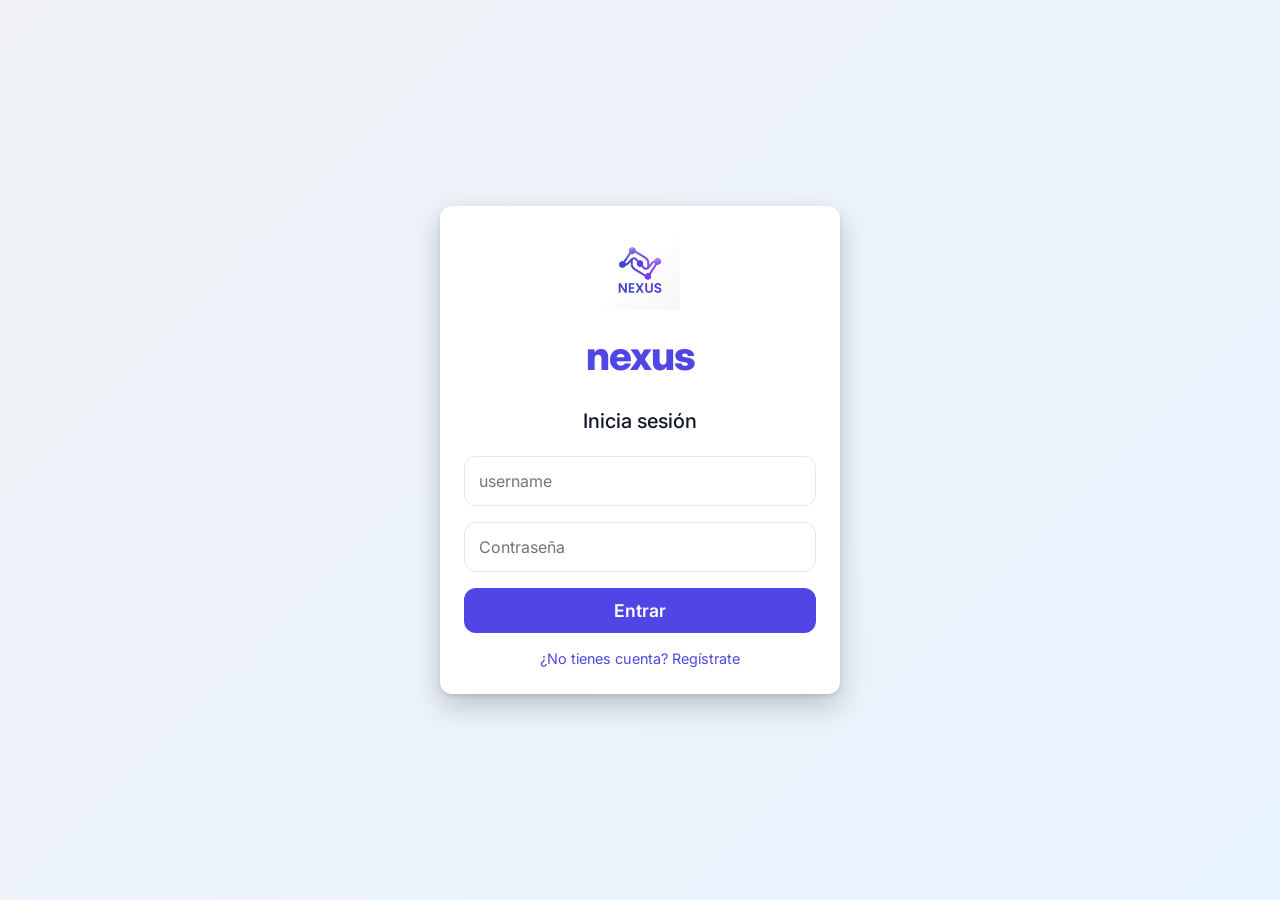
<file: index.html>
<!DOCTYPE html>
<html lang="en">
<head>
    <meta charset="UTF-8">
    <meta name="viewport" content="width=device-width, initial-scale=1.0">
    <link rel="icon" type="image/png" href="logo.png">
    <title>Nexus | Dashboard</title>
    <link rel="stylesheet" href="css/styles.css">
    <link rel="stylesheet" href="https://cdnjs.cloudflare.com/ajax/libs/font-awesome/6.4.0/css/all.min.css">
</head>
<body>
    <div id="app">
        <nav>
            <div style="display: flex; align-items: center; gap: 8px;">
                <img src="/assets/logo.png" alt="Logo" style="width: 32px; height: 32px;">
                <a href="index.html" class="nav-brand">Nexus</a>
            </div>
            <div class="nav-actions">
                <button id="logout-btn" class="btn action-btn"><i class="fas fa-sign-out-alt"></i> Salir</button>
            </div>
        </nav>

        <main class="main-content">
            <div class="composer">
                <div class="composer-header" id="composer-user-info"></div>
            </div>
            <div id="posts-container">
                <div style="text-align: center; padding: 20px;">
                    <i class="fas fa-circle-notch fa-spin" style="color: var(--primary);"></i> Cargando posts...
                </div>
            </div>
        </main>
    </div>

    <!-- Modals -->
    <div id="modal-root"></div>

    <script type="module" src="js/pages/app.js"></script>
</body>
</html>
</file>
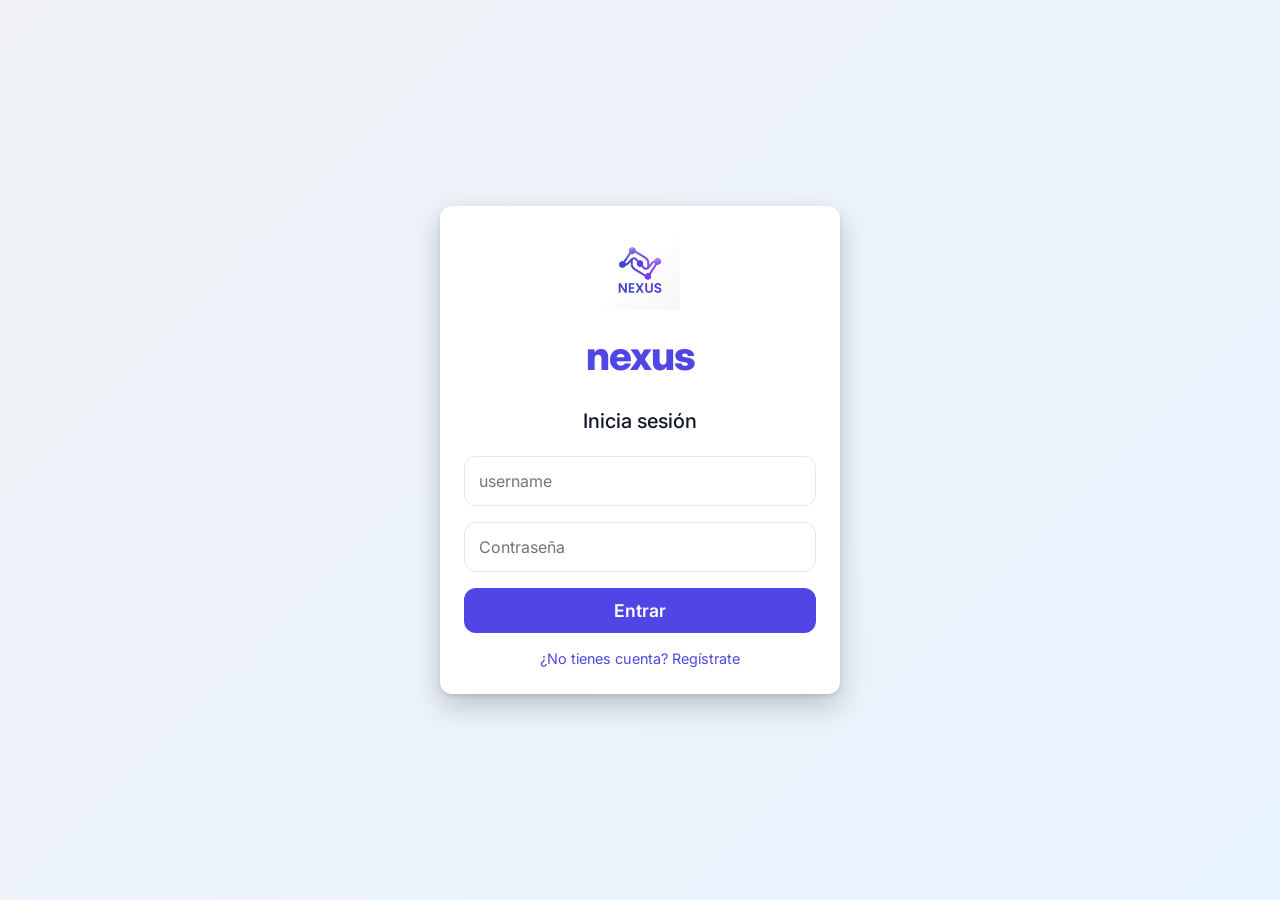
<file: login.html>
<!DOCTYPE html>
<html lang="en">
<head>
    <meta charset="UTF-8">
    <meta name="viewport" content="width=device-width, initial-scale=1.0">
    <link rel="icon" type="image/png" href="logo.png">
    <title>Login | Nexus</title>
    <link rel="stylesheet" href="css/styles.css">
    <link rel="stylesheet" href="https://cdnjs.cloudflare.com/ajax/libs/font-awesome/6.4.0/css/all.min.css">
</head>
<body>
    <div class="auth-container">
        <div class="auth-card fade-in">
            <img src="/assets/logo.png" alt="Nexus Logo" style="width: 80px; height: 80px; margin-bottom: 10px;">
            <h1>nexus</h1>
            <h2>Inicia sesión</h2>
            <form id="login-form">
                <div class="form-group">
                    <input type="text" id="username" placeholder="username" required>
                </div>
                <div class="form-group">
                    <input type="password" id="password" placeholder="Contraseña" required>
                </div>
                <button type="submit" class="btn btn-primary">Entrar</button>
            </form>
            <a href="register.html" class="btn-link">¿No tienes cuenta? Regístrate</a>
        </div>
    </div>

    <script type="module" src="js/pages/login.js"></script>
</body>
</html>
</file>
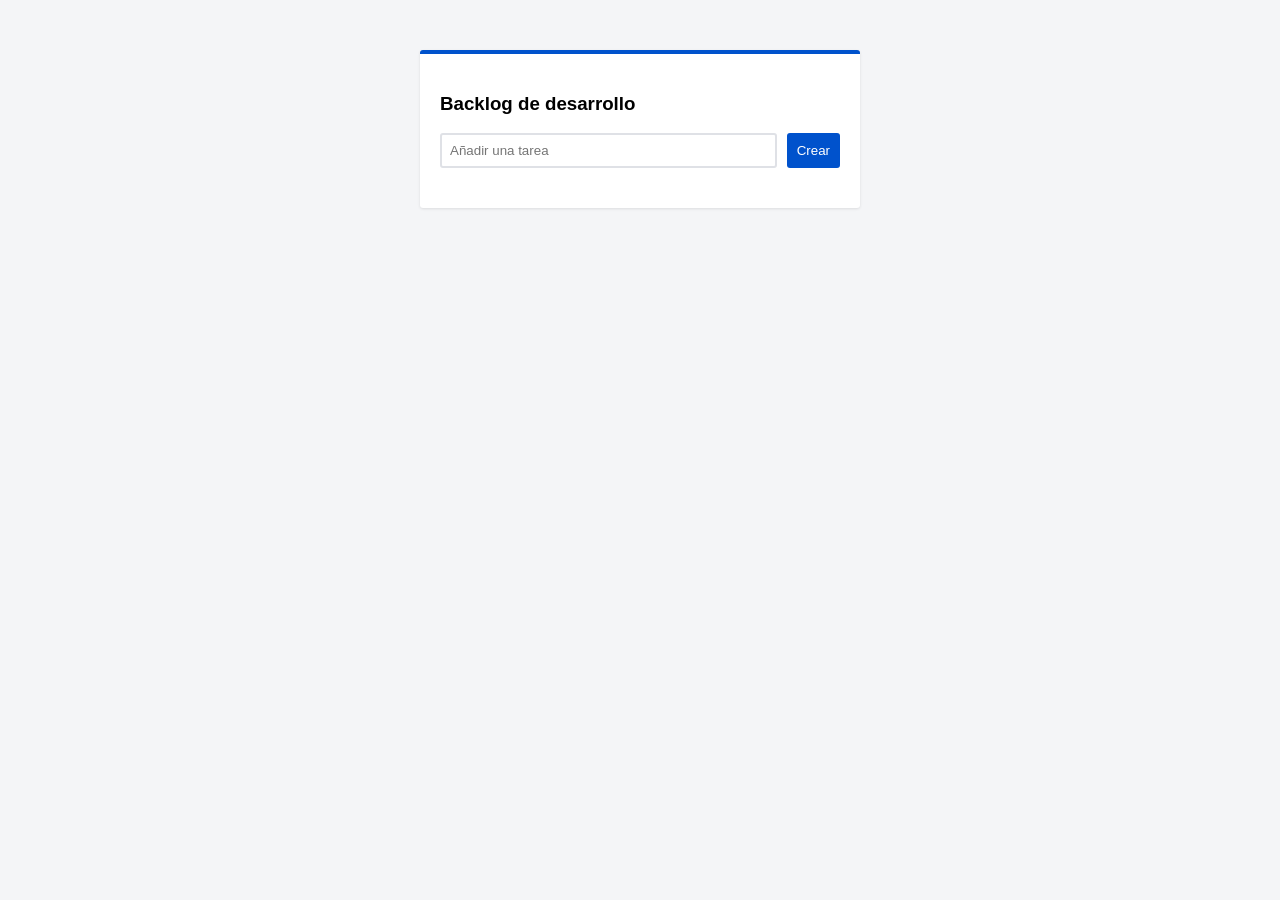
<file: tablero-jira.html>
<!DOCTYPE html>
<html lang="en">
<head>
    <meta charset="UTF-8">
    <meta name="viewport" content="width=device-width, initial-scale=1.0">
    <title>Document</title>
    <link rel="stylesheet" href="style.css">
</head>
<body>
    <div class="jira-card">
        <h3>Backlog de desarrollo</h3>
        <div class="input-group">
            <input type="text" id="taskInput" placeholder="Añadir una tarea">
            <button id="addBtn" class="btn-add">Crear</button>
        </div>
        <ul id="task-list" class="task-list">
        
        </ul>
    
    </div>
    <script type="module" src="js/app.js"></script>
</body>
</html>
</file>
<file: css/styles.css>
@import url('https://fonts.googleapis.com/css2?family=Inter:wght@300;400;500;600;700&display=swap');

:root {
    --primary: #4F46E5;
    --primary-hover: #4338CA;
    --bg-body: #F9FAFB;
    --bg-card: #FFFFFF;
    --text-main: #111827;
    --text-sub: #6B7280;
    --border: #E5E7EB;
    --shadow: 0 4px 6px -1px rgba(0, 0, 0, 0.1), 0 2px 4px -1px rgba(0, 0, 0, 0.06);
    --radius: 12px;
    --input-bg: #F3F4F6;
}

* {
    margin: 0;
    padding: 0;
    box-sizing: border-box;
    font-family: 'Inter', sans-serif;
}

body {
    background-color: var(--bg-body);
    color: var(--text-main);
    line-height: 1.5;
    overflow-x: hidden;
}

/* Auth Layout */
.auth-container {
    min-height: 100vh;
    display: flex;
    align-items: center;
    justify-content: center;
    padding: 20px;
    background: linear-gradient(135deg, #f0f2f5 0%, #e7f3ff 100%);
}

.auth-card {
    background: var(--bg-card);
    width: 100%;
    max-width: 400px;
    padding: 24px;
    border-radius: var(--radius);
    box-shadow: 0 12px 28px 0 rgba(0, 0, 0, 0.2), 0 2px 4px 0 rgba(0, 0, 0, 0.1);
    text-align: center;
}

.auth-card h1 {
    color: var(--primary);
    font-size: 2.5rem;
    font-weight: 800;
    margin-bottom: 20px;
    letter-spacing: -1px;
}

.auth-card h2 {
    font-size: 1.25rem;
    margin-bottom: 20px;
    font-weight: 500;
}

/* Forms */
.form-group {
    margin-bottom: 16px;
    text-align: left;
}

input {
    width: 100%;
    padding: 14px;
    border: 1px solid var(--border);
    border-radius: var(--radius);
    font-size: 1rem;
    transition: border-color 0.2s, box-shadow 0.2s;
    outline: none;
}

input:focus {
    border-color: var(--primary);
    box-shadow: 0 0 0 2px #e7f3ff;
}

.btn {
    width: 100%;
    padding: 12px;
    border: none;
    border-radius: var(--radius);
    font-size: 1.1rem;
    font-weight: 600;
    cursor: pointer;
    transition: background 0.2s, transform 0.1s;
}

.btn-primary {
    background-color: var(--primary);
    color: white;
}

.btn-primary:hover {
    background-color: var(--primary-hover);
}

.btn-primary:active {
    transform: scale(0.98);
}

.btn-link {
    background: none;
    color: var(--primary);
    font-size: 0.9rem;
    margin-top: 15px;
    display: inline-block;
    text-decoration: none;
}

.btn-link:hover {
    text-decoration: underline;
}

/* Navbar */
nav {
    background: var(--bg-card);
    height: 56px;
    display: flex;
    align-items: center;
    justify-content: space-between;
    padding: 0 16px;
    position: sticky;
    top: 0;
    z-index: 100;
    box-shadow: var(--shadow);
}

.nav-brand {
    color: var(--primary);
    font-size: 1.5rem;
    font-weight: 700;
    text-decoration: none;
}

.nav-actions {
    display: flex;
    gap: 10px;
}

/* Feed Layout */
.main-content {
    max-width: 600px;
    margin: 20px auto;
    padding: 0 16px;
}

/* Post Composer */
.composer {
    background: var(--bg-card);
    padding: 12px 16px;
    border-radius: var(--radius);
    box-shadow: var(--shadow);
    margin-bottom: 16px;
}

.composer-header {
    display: flex;
    gap: 12px;
    margin-bottom: 12px;
}

.avatar {
    width: 40px;
    height: 40px;
    border-radius: 50%;
    background: #e4e6e9;
    flex-shrink: 0;
    object-fit: cover;
    border: 1px solid var(--border);
}

.composer-trigger {
    background: var(--input-bg);
    border-radius: 20px;
    padding: 8px 12px;
    flex-grow: 1;
    cursor: pointer;
    color: var(--text-sub);
    display: flex;
    align-items: center;
}

.composer-trigger:hover {
    background: #e4e6e9;
}

/* Post Card */
.post-card {
    background: var(--bg-card);
    border-radius: var(--radius);
    box-shadow: var(--shadow);
    margin-bottom: 16px;
    overflow: hidden;
}

.post-header {
    padding: 12px 16px;
    display: flex;
    gap: 12px;
    align-items: center;
}

.post-user-info h3 {
    font-size: 0.95rem;
    font-weight: 600;
}

.post-user-info span {
    font-size: 0.8rem;
    color: var(--text-sub);
}

.post-content {
    padding: 4px 16px 12px;
}

.post-title {
    font-size: 1.1rem;
    font-weight: 700;
    margin-bottom: 8px;
}

.post-actions {
    border-top: 1px solid #ebedf0;
    border-bottom: 1px solid #ebedf0;
    display: flex;
    padding: 4px;
}

.action-btn {
    flex: 1;
    padding: 8px;
    border: none;
    background: none;
    border-radius: 4px;
    color: var(--text-sub);
    font-weight: 600;
    cursor: pointer;
    display: flex;
    align-items: center;
    justify-content: center;
    gap: 8px;
}

.action-btn:hover {
    background: #f2f2f2;
}

/* Comments Section */
.comments-section {
    padding: 12px 16px;
    background: #fff;
}

.comment {
    display: flex;
    gap: 8px;
    margin-bottom: 12px;
}

.comment-bubble {
    background: var(--input-bg);
    padding: 8px 12px;
    border-radius: 18px;
    max-width: 90%;
}

.comment-user {
    font-weight: 600;
    font-size: 0.85rem;
    margin-bottom: 2px;
}

.comment-text {
    font-size: 0.9rem;
}

.comment-form {
    display: flex;
    gap: 8px;
    margin-top: 12px;
    align-items: center;
}

.comment-input {
    background: var(--input-bg);
    border-radius: 20px;
    border: none;
    padding: 8px 16px;
    font-size: 0.9rem;
    flex-grow: 1;
}

/* Modal */
.modal-overlay {
    position: fixed;
    top: 0;
    left: 0;
    right: 0;
    bottom: 0;
    background: rgba(255, 255, 255, 0.8);
    display: none;
    align-items: center;
    justify-content: center;
    z-index: 1000;
    backdrop-filter: blur(4px);
}

.modal-content {
    background: white;
    width: 100%;
    max-width: 500px;
    border-radius: var(--radius);
    box-shadow: 0 12px 28px 0 rgba(0, 0, 0, 0.2);
    overflow: hidden;
}

.modal-header {
    padding: 16px;
    border-bottom: 1px solid #ddd;
    display: flex;
    justify-content: space-between;
    align-items: center;
}

.modal-body {
    padding: 16px;
}

.close-modal {
    background: #e4e6e9;
    border: none;
    width: 36px;
    height: 36px;
    border-radius: 50%;
    cursor: pointer;
    font-size: 1.2rem;
}

/* Animations */
@keyframes fadeIn {
    from { opacity: 0; transform: translateY(10px); }
    to { opacity: 1; transform: translateY(0); }
}

.fade-in {
    animation: fadeIn 0.3s ease forwards;
}

/* Responsive */
@media (max-width: 480px) {
    .auth-card {
        padding: 16px;
        box-shadow: none;
        background: transparent;
    }
    .auth-container {
        background: white;
    }
}
</file>
<file: style.css>
/* Estilos tipo Jira: Fondo gris claro, tarjetas blancas con sombra suave */
        body {
            background-color: #f4f5f7;
            font-family: Roboto, sans-serif;
        }


        .jira-card {
            background: #fff;
            width: 400px;
            margin: 50px auto;
            padding: 20px;
            border-radius: 3px;
            box-shadow: 0 1px 3px rgba(0, 0, 0, 0.1);
            border-top: 4px solid #0052cc;
            /* Color corporativo tipo Jira */
        }


        .input-group {
            display: flex;
            gap: 10px;
            margin-bottom: 20px;
        }


        input[type="text"] {
            flex: 1;
            padding: 8px;
            border: 2px solid #dfe1e6;
            border-radius: 3px;
        }


        input[type="text"]:focus {
            border-color: #4c9aff;
            outline: none;
        }


        .task-list {
            list-style: none;
            padding: 0;
        }


        .task-item {
            display: flex;
            align-items: center;
            justify-content: space-between;
            padding: 10px;
            border-bottom: 1px solid #ebecf0;
            background: #fff;
        }


        .task-item:hover {
            background-color: #f4f5f7;
        }


        .actions {
            display: flex;
            gap: 5px;
        }


        button {
            padding: 5px 10px;
            cursor: pointer;
            border: none;
            border-radius: 3px;
            background: #e9e9e9;
        }


        .btn-add {
            background: #0052cc;
            color: white;
        }


        .btn-edit {
            color: #5e6c84;
        }


        .btn-delete {
            color: #de350b;
        }


        .completed span {
            text-decoration: line-through;
            color: #5e6c84;
        }
</file>
